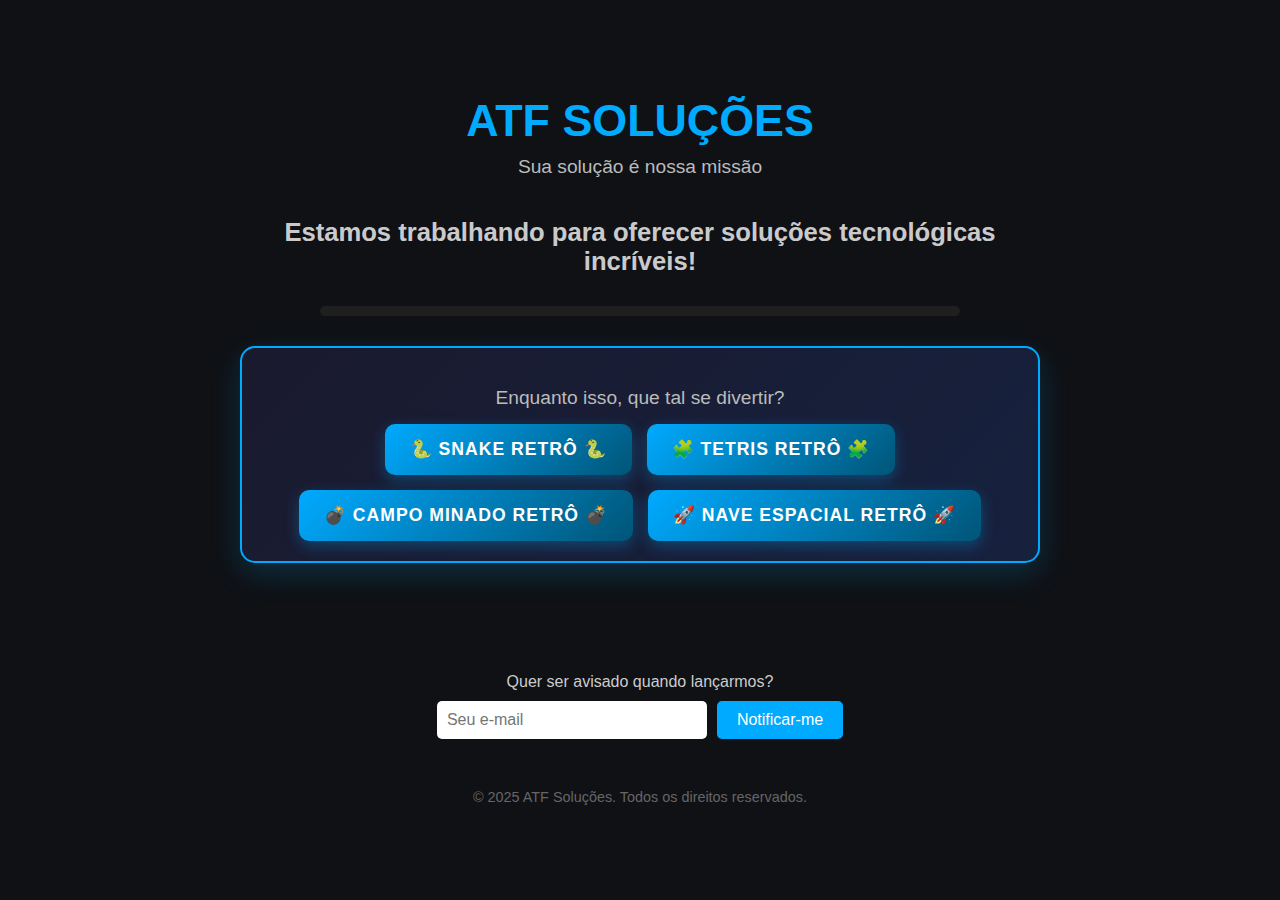
<file: index.html>
<!DOCTYPE html>
<html lang="pt-BR">
<head>
  <meta charset="UTF-8" />
  <meta name="viewport" content="width=device-width, initial-scale=1.0" />
  <title>ATF SOLUÇÕES - Em Construção</title>
  <link rel="stylesheet" href="css/style.css" />
  <link
    rel="stylesheet"
    href="https://cdnjs.cloudflare.com/ajax/libs/font-awesome/6.5.0/css/all.min.css"
  />
</head>
<body>
  <div class="container">
    <div class="logo">ATF SOLUÇÕES</div>
    <div class="slogan">Sua solução é nossa missão</div>

    <div class="construction">
      Estamos trabalhando para oferecer soluções tecnológicas incríveis!
    </div>

    <div class="progress-bar">
      <div class="progress"></div>
    </div>

    <!-- Botões para acessar os jogos -->
    <div class="game-access">
      <p class="game-text">Enquanto isso, que tal se divertir?</p>
      <div class="games-buttons">
        <button id="snakeBtn" class="game-access-btn">
          🐍 SNAKE RETRÔ 🐍
        </button>
        <button id="tetrisBtn" class="game-access-btn">
          🧩 TETRIS RETRÔ 🧩
        </button>
        <button id="minesweeperBtn" class="game-access-btn">
          💣 CAMPO MINADO RETRÔ 💣
        </button>
        <button id="spaceshipBtn" class="game-access-btn">
          🚀 NAVE ESPACIAL RETRÔ 🚀
        </button>
      </div>
    </div>

    <div class="icons">
      <i class="fas fa-code" title="Desenvolvimento Web"></i>
      <i class="fas fa-robot" title="Automação & Bots com IA"></i>
      <i class="fas fa-laptop-code" title="UI/UX & Design Responsivo"></i>
      <i class="fas fa-network-wired" title="Infraestrutura & Integrações"></i>
      <i class="fas fa-cart-plus" title="Lojas Virtuais e E-commerce"></i>
    </div>

    <div class="newsletter">
      <p>Quer ser avisado quando lançarmos?</p>
      <form action="/php/form-handler.php" method="POST">
        <input type="email" name="email" placeholder="Seu e-mail" required />
        
        <!-- Honeypot: Campo oculto -->
        <input type="text" name="honeypot" style="display:none;">

        <button type="submit">Notificar-me</button>
      </form>
    </div>

    <div class="footer">
      © 2025 ATF Soluções. Todos os direitos reservados.
    </div>
  </div>

  <script>
    document.getElementById('snakeBtn').addEventListener('click', function() {
      window.open('page/snake-game.html', '_blank');
    });
    
    document.getElementById('tetrisBtn').addEventListener('click', function() {
      window.open('page/tetris-game.html', '_blank');
    });
    
    document.getElementById('minesweeperBtn').addEventListener('click', function() {
      window.open('page/minesweeper-game.html', '_blank');
    });
    
    document.getElementById('spaceshipBtn').addEventListener('click', function() {
      window.open('page/spaceship-game.html', '_blank');
    });
  </script>
</body>
</html>
</file>
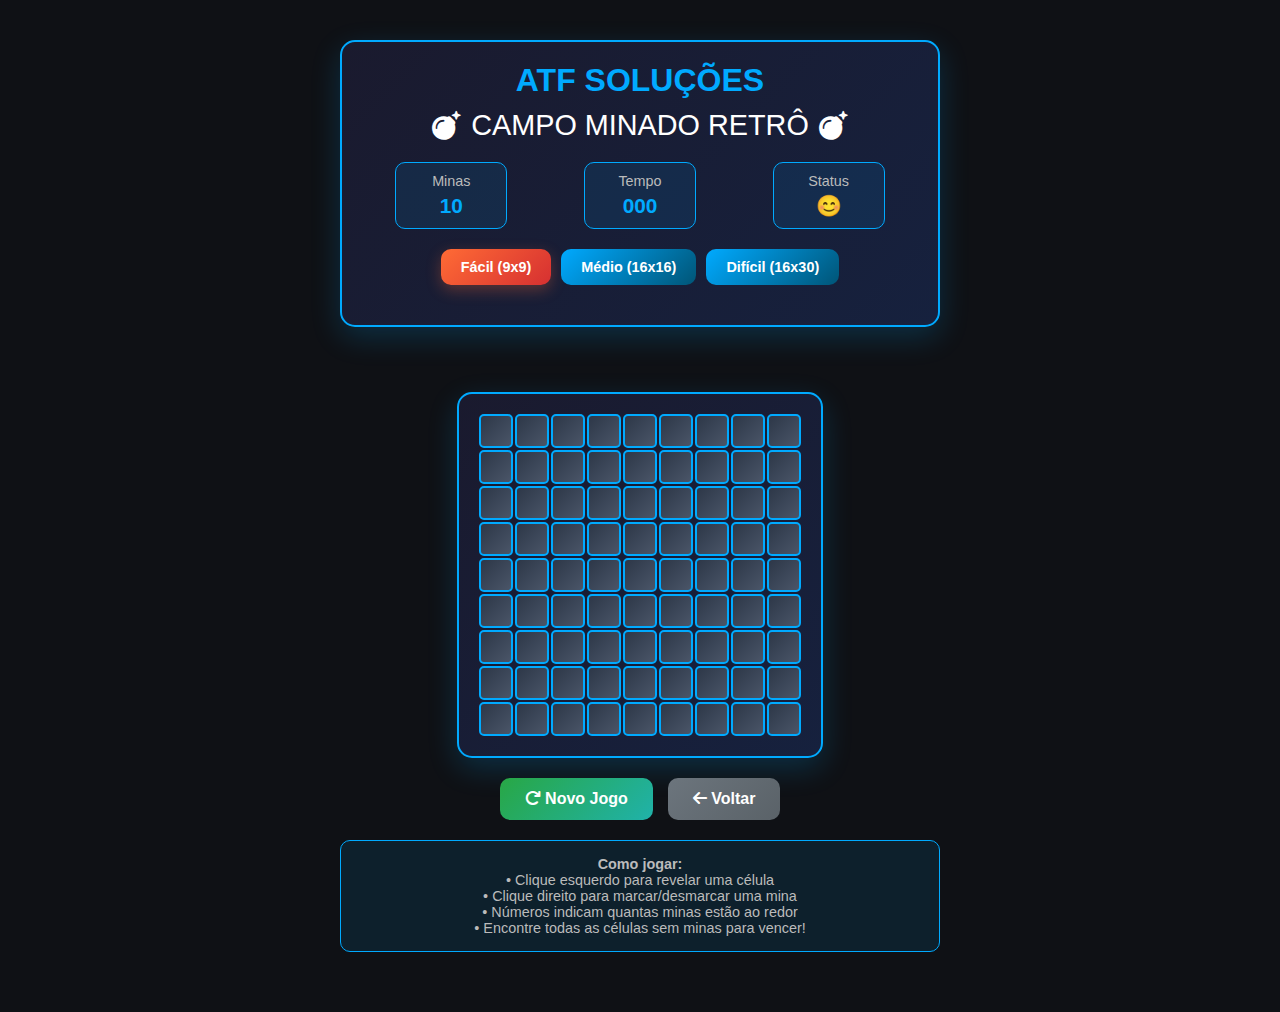
<file: page/minesweeper-game.html>
<!DOCTYPE html>
<html lang="pt-BR">
<head>
  <meta charset="UTF-8" />
  <meta name="viewport" content="width=device-width, initial-scale=1.0" />
  <title>Campo Minado - ATF SOLUÇÕES</title>
  <link
    rel="stylesheet"
    href="https://cdnjs.cloudflare.com/ajax/libs/font-awesome/6.5.0/css/all.min.css"
  />
  <link rel="stylesheet" href="../css/minesweeper.css" />
</head>
<body>
  <div class="container">
    <div class="game-header">
      <div class="logo">ATF SOLUÇÕES</div>
      <div class="game-title">
        <i class="fas fa-bomb"></i>
        CAMPO MINADO RETRÔ
        <i class="fas fa-bomb"></i>
      </div>
      
      <div class="game-info">
        <div class="info-item">
          <div class="info-label">Minas</div>
          <div class="info-value" id="mineCount">10</div>
        </div>
        <div class="info-item">
          <div class="info-label">Tempo</div>
          <div class="info-value" id="timer">000</div>
        </div>
        <div class="info-item">
          <div class="info-label">Status</div>
          <div class="info-value" id="gameStatus">😊</div>
        </div>
      </div>

      <div class="difficulty-buttons">
        <button class="difficulty-btn active" data-level="easy">Fácil (9x9)</button>
        <button class="difficulty-btn" data-level="medium">Médio (16x16)</button>
        <button class="difficulty-btn" data-level="hard">Difícil (16x30)</button>
      </div>
    </div>

    <div class="game-message" id="gameMessage"></div>

    <div class="game-board">
      <div class="board" id="gameBoard"></div>
    </div>

    <div class="controls">
      <button class="control-btn" onclick="newGame()">
        <i class="fas fa-redo"></i> Novo Jogo
      </button>
      <button class="control-btn back-btn" onclick="window.close()">
        <i class="fas fa-arrow-left"></i> Voltar
      </button>
    </div>

    <div class="instructions">
      <strong>Como jogar:</strong><br>
      • Clique esquerdo para revelar uma célula<br>
      • Clique direito para marcar/desmarcar uma mina<br>
      • Números indicam quantas minas estão ao redor<br>
      • Encontre todas as células sem minas para vencer!
    </div>
  </div>

  <script src="../js/minesweeper.js"></script>
</body>
</html>
</file>
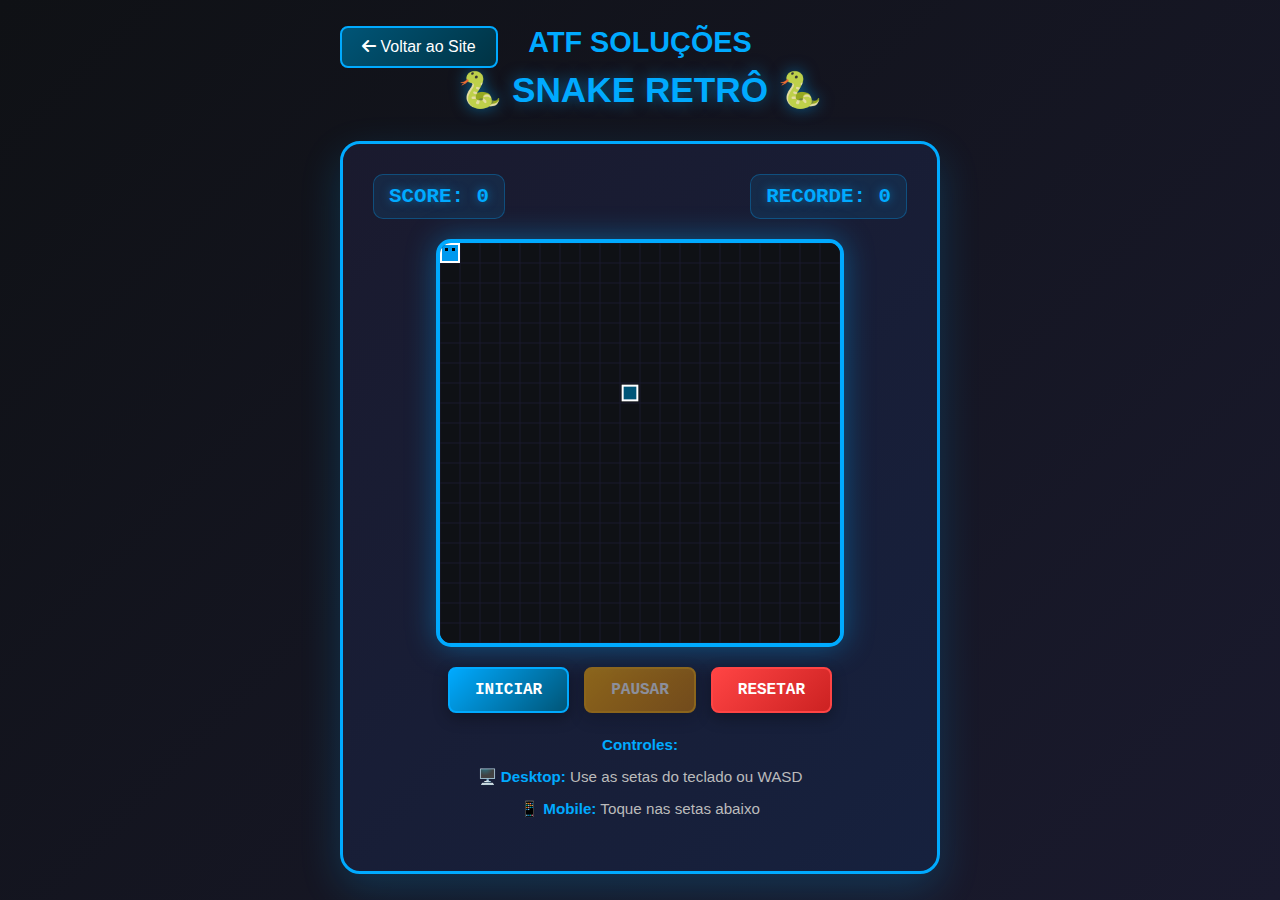
<file: page/snake-game.html>
<!DOCTYPE html>
<html lang="pt-BR">
<head>
  <meta charset="UTF-8" />
  <meta name="viewport" content="width=device-width, initial-scale=1.0" />
  <title>Snake Retrô - ATF Soluções</title>
  <link rel="stylesheet" href="/css/snake-style.css" />
  <link
    rel="stylesheet"
    href="https://cdnjs.cloudflare.com/ajax/libs/font-awesome/6.5.0/css/all.min.css"
  />
</head>
<body>
  <div class="container">
    <!-- Header -->
    <div class="header">
      <div class="logo">ATF SOLUÇÕES</div>
      <div class="game-title">🐍 SNAKE RETRÔ 🐍</div>
      <button id="backBtn" class="back-btn">
        <i class="fas fa-arrow-left"></i> Voltar ao Site
      </button>
    </div>

    <!-- Game Section -->
    <div class="game-section">
      <div class="game-info">
        <div class="score">SCORE: <span id="currentScore">0</span></div>
        <div class="high-score">RECORDE: <span id="highScore">0</span></div>
      </div>
      
      <canvas id="gameCanvas" width="400" height="400"></canvas>
      
      <div class="game-controls">
        <button id="startBtn" class="game-btn btn-start">INICIAR</button>
        <button id="pauseBtn" class="game-btn btn-pause" disabled>PAUSAR</button>
        <button id="resetBtn" class="game-btn btn-reset">RESETAR</button>
      </div>
      
      <div class="game-instructions">
        <p><strong>Controles:</strong></p>
        <p>🖥️ <strong>Desktop:</strong> Use as setas do teclado ou WASD</p>
        <p>📱 <strong>Mobile:</strong> Toque nas setas abaixo</p>
      </div>

      <!-- Mobile Controls -->
      <div class="mobile-controls">
        <div class="mobile-row">
          <button class="mobile-btn" data-direction="up">
            <i class="fas fa-chevron-up"></i>
          </button>
        </div>
        <div class="mobile-row">
          <button class="mobile-btn" data-direction="left">
            <i class="fas fa-chevron-left"></i>
          </button>
          <button class="mobile-btn" data-direction="down">
            <i class="fas fa-chevron-down"></i>
          </button>
          <button class="mobile-btn" data-direction="right">
            <i class="fas fa-chevron-right"></i>
          </button>
        </div>
      </div>
    </div>
  </div>

  <script src="/js/snake-game.js"></script>
  <script>
    document.getElementById('backBtn').addEventListener('click', function() {
      window.close();
      // Caso window.close() não funcione (alguns navegadores bloqueiam)
      setTimeout(() => {
        window.location.href = 'index.html';
      }, 100);
    });
  </script>
</body>
</html>
</file>
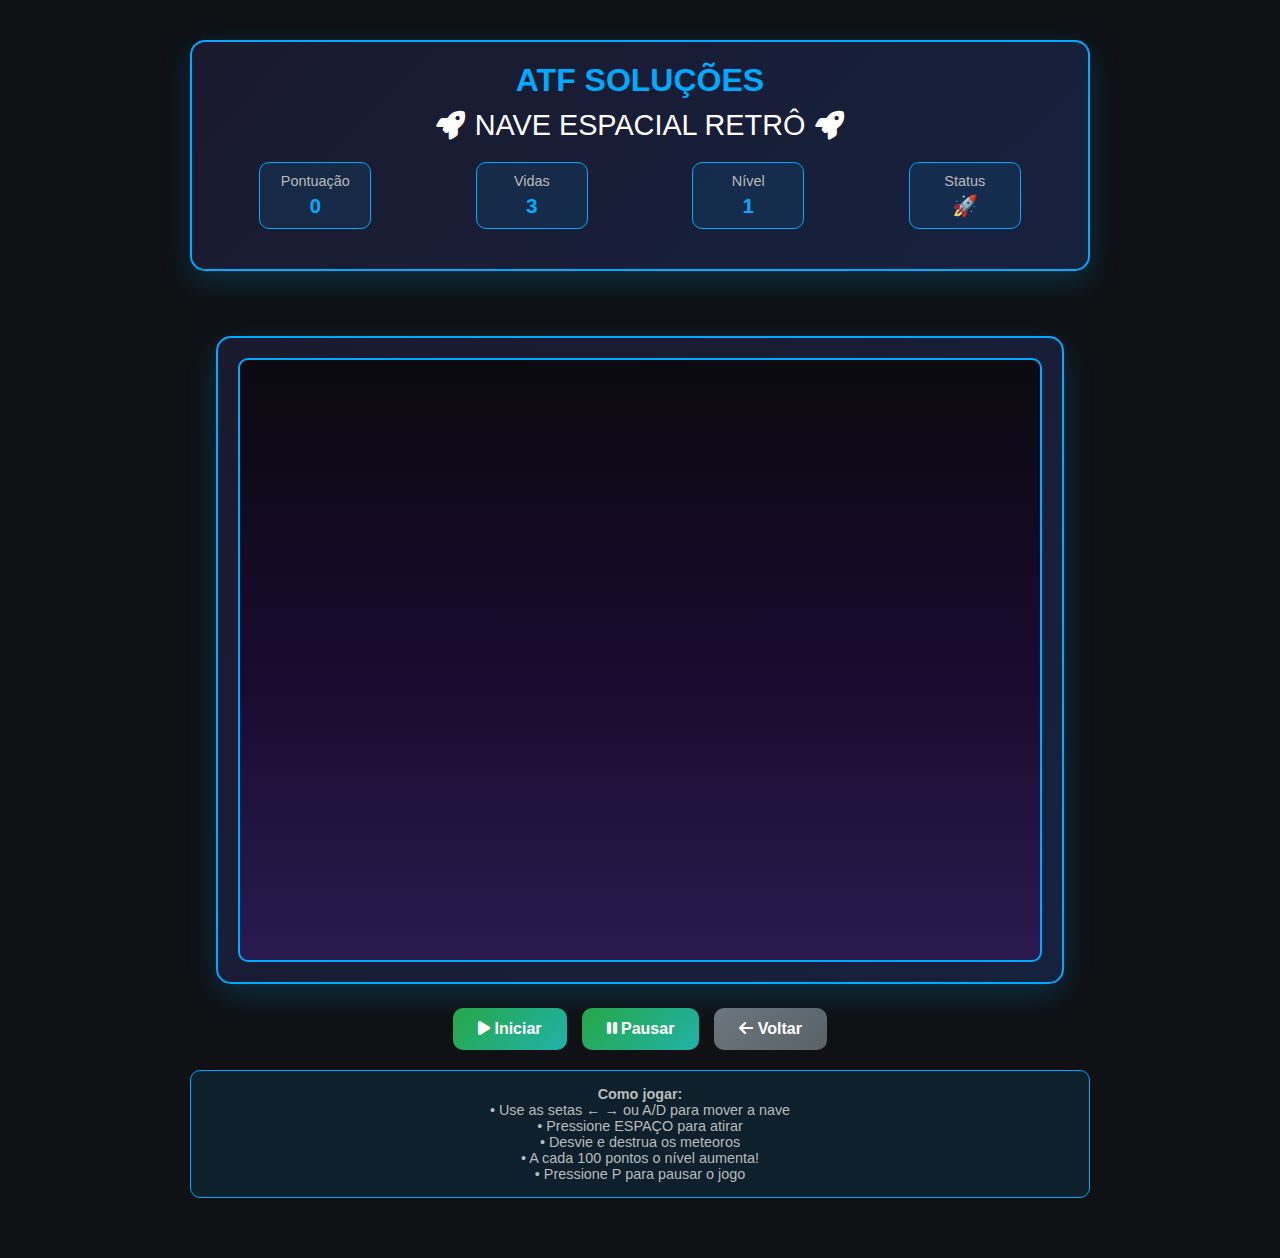
<file: page/spaceship-game.html>
<!DOCTYPE html>
<html lang="pt-BR">
<head>
  <meta charset="UTF-8" />
  <meta name="viewport" content="width=device-width, initial-scale=1.0" />
  <title>Nave Espacial - ATF SOLUÇÕES</title>
  <link
    rel="stylesheet"
    href="https://cdnjs.cloudflare.com/ajax/libs/font-awesome/6.5.0/css/all.min.css"
  />
  <link rel="stylesheet" href="../css/spaceship.css" />
</head>
<body>
  <div class="container">
    <div class="game-header">
      <div class="logo">ATF SOLUÇÕES</div>
      <div class="game-title">
        <i class="fas fa-rocket"></i>
        NAVE ESPACIAL RETRÔ
        <i class="fas fa-rocket"></i>
      </div>
      
      <div class="game-info">
        <div class="info-item">
          <div class="info-label">Pontuação</div>
          <div class="info-value" id="score">0</div>
        </div>
        <div class="info-item">
          <div class="info-label">Vidas</div>
          <div class="info-value" id="lives">3</div>
        </div>
        <div class="info-item">
          <div class="info-label">Nível</div>
          <div class="info-value" id="level">1</div>
        </div>
        <div class="info-item">
          <div class="info-label">Status</div>
          <div class="info-value" id="gameStatus">🚀</div>
        </div>
      </div>
    </div>

    <div class="game-message" id="gameMessage"></div>

    <div class="game-board">
      <canvas id="gameCanvas" width="800" height="600"></canvas>
      <div class="game-paused" id="pauseScreen">
        <div class="pause-content">
          <h2>JOGO PAUSADO</h2>
          <p>Pressione ESPAÇO para continuar</p>
        </div>
      </div>
    </div>

    <div class="controls">
      <button class="control-btn" onclick="startGame()">
        <i class="fas fa-play"></i> <span id="playBtnText">Iniciar</span>
      </button>
      <button class="control-btn" onclick="pauseGame()">
        <i class="fas fa-pause"></i> Pausar
      </button>
      <button class="control-btn back-btn" onclick="window.close()">
        <i class="fas fa-arrow-left"></i> Voltar
      </button>
    </div>

    <div class="instructions">
      <strong>Como jogar:</strong><br>
      • Use as setas ← → ou A/D para mover a nave<br>
      • Pressione ESPAÇO para atirar<br>
      • Desvie e destrua os meteoros<br>
      • A cada 100 pontos o nível aumenta!<br>
      • Pressione P para pausar o jogo
    </div>
  </div>

  <script src="../js/spaceship.js"></script>
</body>
</html>
</file>
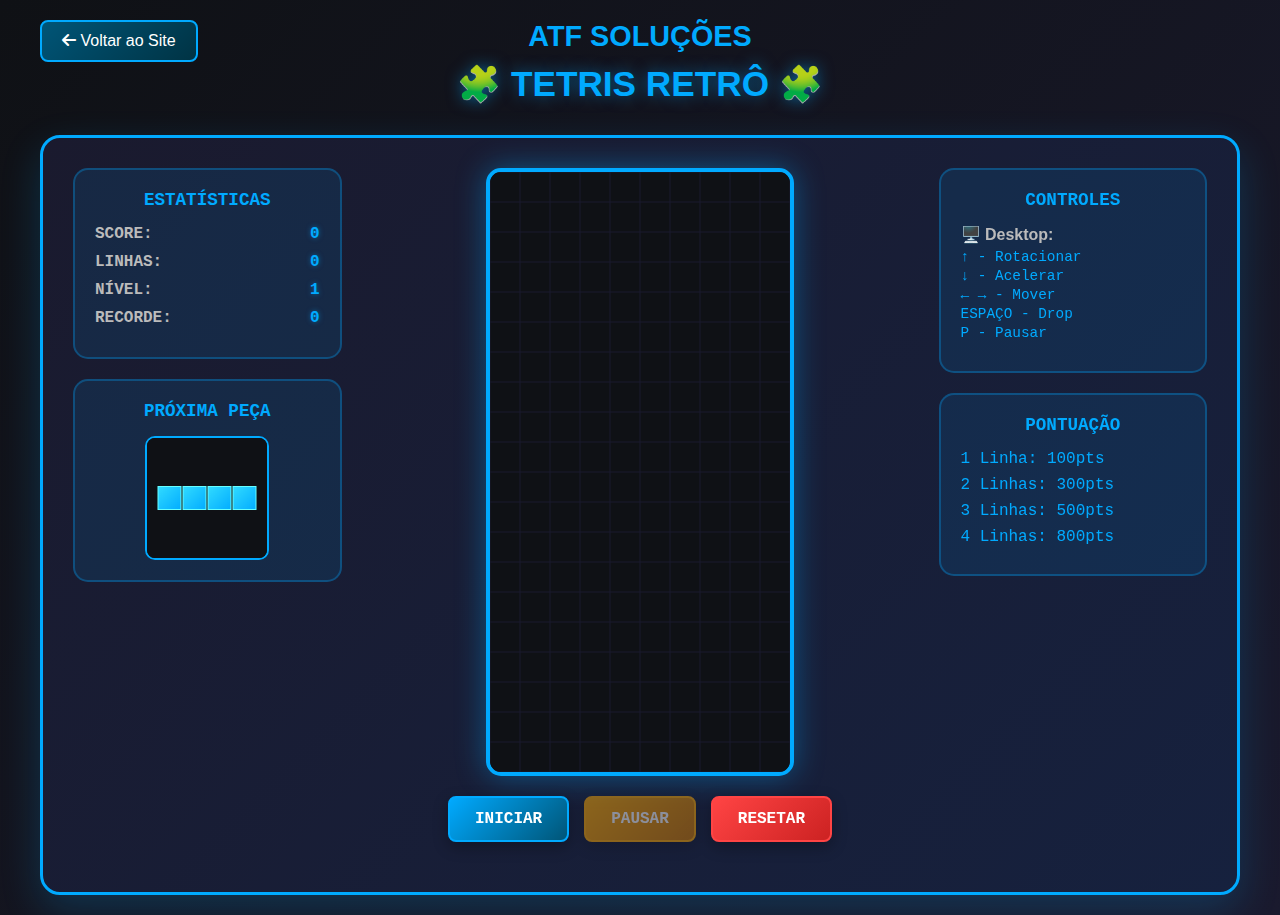
<file: page/tetris-game.html>
<!DOCTYPE html>
<html lang="pt-BR">
<head>
  <meta charset="UTF-8" />
  <meta name="viewport" content="width=device-width, initial-scale=1.0" />
  <title>Tetris Retrô - ATF Soluções</title>
  <link rel="stylesheet" href="/css/tetris-style.css" />
  <link
    rel="stylesheet"
    href="https://cdnjs.cloudflare.com/ajax/libs/font-awesome/6.5.0/css/all.min.css"
  />
</head>
<body>
  <div class="container">
    <!-- Header -->
    <div class="header">
      <div class="logo">ATF SOLUÇÕES</div>
      <div class="game-title">🧩 TETRIS RETRÔ 🧩</div>
      <button id="backBtn" class="back-btn">
        <i class="fas fa-arrow-left"></i> Voltar ao Site
      </button>
    </div>

    <!-- Game Section -->
    <div class="game-section">
      <div class="game-container">
        <!-- Left Panel - Stats -->
        <div class="left-panel">
          <div class="stats-panel">
            <h3>ESTATÍSTICAS</h3>
            <div class="stat-item">
              <span>SCORE:</span>
              <span id="score">0</span>
            </div>
            <div class="stat-item">
              <span>LINHAS:</span>
              <span id="lines">0</span>
            </div>
            <div class="stat-item">
              <span>NÍVEL:</span>
              <span id="level">1</span>
            </div>
            <div class="stat-item">
              <span>RECORDE:</span>
              <span id="highScore">0</span>
            </div>
          </div>

          <div class="next-panel">
            <h3>PRÓXIMA PEÇA</h3>
            <canvas id="nextCanvas" width="120" height="120"></canvas>
          </div>
        </div>

        <!-- Center - Game Board -->
        <div class="center-panel">
          <canvas id="gameCanvas" width="300" height="600"></canvas>
          
          <div class="game-controls">
            <button id="startBtn" class="game-btn btn-start">INICIAR</button>
            <button id="pauseBtn" class="game-btn btn-pause" disabled>PAUSAR</button>
            <button id="resetBtn" class="game-btn btn-reset">RESETAR</button>
          </div>
        </div>

        <!-- Right Panel - Instructions -->
        <div class="right-panel">
          <div class="instructions-panel">
            <h3>CONTROLES</h3>
            <div class="control-item">
              <span>🖥️ <strong>Desktop:</strong></span>
              <div class="key-binds">
                <span>↑ - Rotacionar</span>
                <span>↓ - Acelerar</span>
                <span>← → - Mover</span>
                <span>ESPAÇO - Drop</span>
                <span>P - Pausar</span>
              </div>
            </div>
            
            <div class="control-item mobile-only">
              <span>📱 <strong>Mobile:</strong></span>
              <span>Use os botões abaixo</span>
            </div>
          </div>

          <div class="scoring-panel">
            <h3>PONTUAÇÃO</h3>
            <div class="score-item">1 Linha: 100pts</div>
            <div class="score-item">2 Linhas: 300pts</div>
            <div class="score-item">3 Linhas: 500pts</div>
            <div class="score-item">4 Linhas: 800pts</div>
          </div>
        </div>
      </div>

      <!-- Mobile Controls -->
      <div class="mobile-controls">
        <div class="mobile-row">
          <button class="mobile-btn" id="rotateBtn">
            <i class="fas fa-redo"></i>
          </button>
          <button class="mobile-btn" id="dropBtn">
            <i class="fas fa-arrow-down"></i>
          </button>
        </div>
        <div class="mobile-row">
          <button class="mobile-btn" id="leftBtn">
            <i class="fas fa-chevron-left"></i>
          </button>
          <button class="mobile-btn" id="downBtn">
            <i class="fas fa-chevron-down"></i>
          </button>
          <button class="mobile-btn" id="rightBtn">
            <i class="fas fa-chevron-right"></i>
          </button>
        </div>
      </div>
    </div>
  </div>

  <script src="/js/tetris-game.js"></script>
  <script>
    document.getElementById('backBtn').addEventListener('click', function() {
      window.close();
      // Caso window.close() não funcione (alguns navegadores bloqueiam)
      setTimeout(() => {
        window.location.href = 'index.html';
      }, 100);
    });
  </script>
</body>
</html>
</file>
<file: css/style.css>
body {
  margin: 0;
  padding: 0;
  font-family: 'Segoe UI', Tahoma, Geneva, Verdana, sans-serif;
  background-color: #0f1115;
  color: #ffffff;
  display: flex;
  justify-content: center;
  align-items: center;
  height: 100vh;
  text-align: center;
}

.container {
  padding: 20px;
  max-width: 800px;
}

.logo {
  font-size: 2.8rem;
  font-weight: bold;
  color: #00aaff;
}

.slogan {
  font-size: 1.2rem;
  margin-top: 10px;
  color: #bbbbbb;
}

.construction {
  margin-top: 40px;
  font-size: 1.6rem;
  font-weight: 600;
  color: #ffffffcc;
}

/* Barra de progresso */
.progress-bar {
  margin: 30px auto;
  width: 80%;
  height: 10px;
  background-color: #1f1f1f;
  border-radius: 10px;
  overflow: hidden;
}

.progress {
  width: 0%;
  height: 100%;
  background: linear-gradient(90deg, #00aaff, #005577);
  animation: loadProgress 4s infinite alternate;
  border-radius: 10px;
}

@keyframes loadProgress {
  0% { width: 10%; }
  100% { width: 90%; }
}

/* Seção do botão do jogo */
.game-access {
  margin: 30px 0;
  padding: 20px;
  background: linear-gradient(135deg, #1a1a2e, #16213e);
  border-radius: 15px;
  box-shadow: 0 10px 30px rgba(0, 170, 255, 0.2);
  border: 2px solid #00aaff;
}

.game-text {
  font-size: 1.2rem;
  color: #bbbbbb;
  margin-bottom: 15px;
}

.games-buttons {
  display: flex;
  gap: 15px;
  justify-content: center;
  flex-wrap: wrap;
}

.game-access-btn {
  padding: 15px 25px;
  font-size: 1.1rem;
  font-weight: bold;
  background: linear-gradient(135deg, #00aaff, #005577);
  color: #ffffff;
  border: none;
  border-radius: 10px;
  cursor: pointer;
  transition: all 0.3s ease;
  box-shadow: 0 5px 15px rgba(0, 170, 255, 0.3);
  text-transform: uppercase;
  letter-spacing: 1px;
  min-width: 200px;
}

.game-access-btn:hover {
  background: linear-gradient(135deg, #0099ee, #004466);
  transform: translateY(-2px);
  box-shadow: 0 8px 20px rgba(0, 170, 255, 0.4);
}

.game-access-btn:active {
  transform: translateY(0);
  box-shadow: 0 3px 10px rgba(0, 170, 255, 0.3);
}

/* Ícones com animação */
.icons {
  margin-top: 30px;
  font-size: 2.5rem;
  display: flex;
  gap: 30px;
  justify-content: center;
  flex-wrap: wrap;
  color: #00aaff;
  animation: fadeIn 1.5s ease-in-out forwards;
  opacity: 0;
}

@keyframes fadeIn {
  from { opacity: 0; transform: translateY(20px); }
  to { opacity: 1; transform: translateY(0); }
}

/* Newsletter */
.newsletter {
  margin-top: 40px;
}

.newsletter p {
  font-size: 1rem;
  color: #cccccc;
  margin-bottom: 10px;
}

.newsletter form {
  display: flex;
  justify-content: center;
  flex-wrap: wrap;
  gap: 10px;
}

.newsletter input[type="email"] {
  padding: 10px;
  border: none;
  border-radius: 5px;
  width: 250px;
  font-size: 1rem;
}

.newsletter button {
  padding: 10px 20px;
  background-color: #00aaff;
  border: none;
  border-radius: 5px;
  color: white;
  font-size: 1rem;
  cursor: pointer;
  transition: background 0.3s;
}

.newsletter button:hover {
  background-color: #008fcc;
}

/* Rodapé */
.footer {
  margin-top: 50px;
  font-size: 0.9rem;
  color: #666;
}

/* Responsivo */
@media (max-width: 600px) {
  .logo {
    font-size: 2rem;
  }
  
  .construction {
    font-size: 1.3rem;
  }
  
  .games-buttons {
    flex-direction: column;
    align-items: center;
  }
  
  .game-access-btn {
    font-size: 1rem;
    padding: 12px 20px;
    min-width: 180px;
  }
  
  .icons {
    font-size: 2rem;
    gap: 20px;
  }

  .newsletter form {
    flex-direction: column;
  }

  .newsletter input[type="email"] {
    width: 100%;
  }
}
</file>
<file: css/minesweeper.css>
body {
  margin: 0;
  padding: 0;
  font-family: 'Segoe UI', Tahoma, Geneva, Verdana, sans-serif;
  background-color: #0f1115;
  color: #ffffff;
  display: flex;
  justify-content: center;
  align-items: center;
  min-height: 100vh;
  text-align: center;
  padding: 20px;
  box-sizing: border-box;
}

.container {
  padding: 20px;
  max-width: 600px;
  width: 100%;
}

.game-header {
  background: linear-gradient(135deg, #1a1a2e, #16213e);
  border-radius: 15px;
  box-shadow: 0 10px 30px rgba(0, 170, 255, 0.2);
  border: 2px solid #00aaff;
  padding: 20px;
  margin-bottom: 20px;
}

.logo {
  font-size: 2rem;
  font-weight: bold;
  color: #00aaff;
  margin-bottom: 10px;
}

.game-title {
  font-size: 1.8rem;
  color: #ffffff;
  margin-bottom: 15px;
  display: flex;
  align-items: center;
  justify-content: center;
  gap: 10px;
}

.game-info {
  display: flex;
  justify-content: space-around;
  margin: 20px 0;
  flex-wrap: wrap;
  gap: 10px;
}

.info-item {
  background: rgba(0, 170, 255, 0.1);
  padding: 10px 15px;
  border-radius: 10px;
  border: 1px solid #00aaff;
  min-width: 80px;
}

.info-label {
  font-size: 0.9rem;
  color: #bbbbbb;
  margin-bottom: 5px;
}

.info-value {
  font-size: 1.3rem;
  font-weight: bold;
  color: #00aaff;
}

.difficulty-buttons {
  display: flex;
  gap: 10px;
  justify-content: center;
  margin-bottom: 20px;
  flex-wrap: wrap;
}

.difficulty-btn {
  padding: 10px 20px;
  background: linear-gradient(135deg, #00aaff, #005577);
  color: #ffffff;
  border: none;
  border-radius: 10px;
  cursor: pointer;
  font-weight: bold;
  transition: all 0.3s ease;
  font-size: 0.9rem;
}

.difficulty-btn:hover {
  background: linear-gradient(135deg, #0099ee, #004466);
  transform: translateY(-2px);
}

.difficulty-btn.active {
  background: linear-gradient(135deg, #ff6b35, #d63031);
  box-shadow: 0 5px 15px rgba(255, 107, 53, 0.3);
}

.game-board {
  background: linear-gradient(135deg, #1a1a2e, #16213e);
  border-radius: 15px;
  padding: 20px;
  box-shadow: 0 10px 30px rgba(0, 170, 255, 0.2);
  border: 2px solid #00aaff;
  display: inline-block;
  margin: 0 -239px;
}

.board {
  display: grid;
  gap: 2px;
  margin: 0 auto;
}

.cell {
  width: 30px;
  height: 30px;
  background: linear-gradient(135deg, #2d3748, #4a5568);
  border: 2px solid #00aaff;
  border-radius: 5px;
  cursor: pointer;
  display: flex;
  align-items: center;
  justify-content: center;
  font-weight: bold;
  font-size: 14px;
  transition: all 0.2s ease;
  user-select: none;
}

.cell:hover {
  background: linear-gradient(135deg, #3d4a5e, #5a6578);
  transform: scale(1.05);
}

.cell.revealed {
  background: linear-gradient(135deg, #e2e8f0, #cbd5e0);
  color: #2d3748;
  cursor: default;
  border-color: #a0aec0;
}

.cell.revealed:hover {
  transform: none;
}

.cell.mine {
  background: linear-gradient(135deg, #dc3545, #c82333);
  color: #ffffff;
}

.cell.flagged {
  background: linear-gradient(135deg, #ffc107, #e0a800);
  color: #212529;
}

.cell.number-1 { color: #0066cc; }
.cell.number-2 { color: #228b22; }
.cell.number-3 { color: #dc143c; }
.cell.number-4 { color: #800080; }
.cell.number-5 { color: #8b4513; }
.cell.number-6 { color: #20b2aa; }
.cell.number-7 { color: #000000; }
.cell.number-8 { color: #808080; }

.controls {
  margin: 20px 0;
  display: flex;
  gap: 15px;
  justify-content: center;
  flex-wrap: wrap;
}

.control-btn {
  padding: 12px 25px;
  background: linear-gradient(135deg, #28a745, #20b2aa);
  color: #ffffff;
  border: none;
  border-radius: 10px;
  cursor: pointer;
  font-weight: bold;
  transition: all 0.3s ease;
  font-size: 1rem;
}

.control-btn:hover {
  background: linear-gradient(135deg, #218838, #17a2b8);
  transform: translateY(-2px);
}

.back-btn {
  background: linear-gradient(135deg, #6c757d, #5a6268);
}

.back-btn:hover {
  background: linear-gradient(135deg, #5a6268, #495057);
}

.game-message {
  margin: 15px 0;
  padding: 15px;
  border-radius: 10px;
  font-weight: bold;
  font-size: 1.1rem;
  opacity: 0;
  transform: translateY(-10px);
  transition: all 0.3s ease;
}

.game-message.show {
  opacity: 1;
  transform: translateY(0);
}

.game-message.win {
  background: linear-gradient(135deg, #28a745, #20b2aa);
  color: #ffffff;
}

.game-message.lose {
  background: linear-gradient(135deg, #dc3545, #c82333);
  color: #ffffff;
}

.instructions {
  background: rgba(0, 170, 255, 0.1);
  border: 1px solid #00aaff;
  border-radius: 10px;
  padding: 15px;
  margin: 20px 0;
  font-size: 0.9rem;
  color: #bbbbbb;
}

@media (max-width: 600px) {
  .cell {
    width: 25px;
    height: 25px;
    font-size: 12px;
  }
  
  .game-info {
    flex-direction: column;
    align-items: center;
  }
  
  .difficulty-buttons {
    flex-direction: column;
    align-items: center;
  }
  
  .difficulty-btn {
    width: 200px;
  }
  
  .controls {
    flex-direction: column;
    align-items: center;
  }
  
  .control-btn {
    width: 200px;
  }
  
  .logo {
    font-size: 1.5rem;
  }
  
  .game-title {
    font-size: 1.4rem;
  }
}
</file>
<file: css/snake-style.css>
body {
  margin: 0;
  padding: 0;
  font-family: 'Segoe UI', Tahoma, Geneva, Verdana, sans-serif;
  background: linear-gradient(135deg, #0f1115, #1a1a2e);
  color: #ffffff;
  min-height: 100vh;
  display: flex;
  justify-content: center;
  align-items: center;
}

.container {
  padding: 20px;
  max-width: 600px;
  width: 100%;
}

/* Header */
.header {
  text-align: center;
  margin-bottom: 30px;
  position: relative;
}

.logo {
  font-size: 1.8rem;
  font-weight: bold;
  color: #00aaff;
  margin-bottom: 10px;
}

.game-title {
  font-size: 2.2rem;
  color: #00aaff;
  margin-bottom: 20px;
  text-shadow: 0 0 15px rgba(0, 170, 255, 0.5);
  font-weight: bold;
}

.back-btn {
  padding: 10px 20px;
  background: linear-gradient(135deg, #005577, #003344);
  color: #ffffff;
  border: 2px solid #00aaff;
  border-radius: 8px;
  cursor: pointer;
  font-size: 1rem;
  transition: all 0.3s ease;
  position: absolute;
  top: 0;
  left: 0;
}

.back-btn:hover {
  background: linear-gradient(135deg, #00aaff, #005577);
  box-shadow: 0 5px 15px rgba(0, 170, 255, 0.3);
  transform: translateY(-2px);
}

/* Game Section */
.game-section {
  background: linear-gradient(135deg, #1a1a2e, #16213e);
  border-radius: 20px;
  padding: 30px;
  box-shadow: 0 15px 40px rgba(0, 170, 255, 0.2);
  border: 3px solid #00aaff;
  text-align: center;
}

.game-info {
  display: flex;
  justify-content: space-between;
  align-items: center;
  margin-bottom: 20px;
  font-family: 'Courier New', monospace;
  font-weight: bold;
  flex-wrap: wrap;
  gap: 15px;
}

.score, .high-score {
  font-size: 1.3rem;
  color: #00aaff;
  text-shadow: 0 0 10px rgba(0, 170, 255, 0.5);
  padding: 10px 15px;
  background: rgba(0, 170, 255, 0.1);
  border-radius: 10px;
  border: 1px solid rgba(0, 170, 255, 0.3);
}

/* Canvas */
#gameCanvas {
  border: 4px solid #00aaff;
  border-radius: 15px;
  background-color: #0f1115;
  box-shadow: 
    0 0 30px rgba(0, 170, 255, 0.4),
    inset 0 0 20px rgba(0, 170, 255, 0.1);
  margin-bottom: 20px;
  display: block;
  margin-left: auto;
  margin-right: auto;
}

/* Game Controls */
.game-controls {
  display: flex;
  justify-content: center;
  gap: 15px;
  margin-bottom: 20px;
  flex-wrap: wrap;
}

.game-btn {
  padding: 12px 25px;
  border: none;
  border-radius: 8px;
  font-weight: bold;
  cursor: pointer;
  transition: all 0.3s ease;
  font-family: 'Courier New', monospace;
  font-size: 1rem;
  text-transform: uppercase;
  box-shadow: 0 5px 15px rgba(0, 0, 0, 0.3);
}

.btn-start {
  background: linear-gradient(135deg, #00aaff, #005577);
  color: #ffffff;
  border: 2px solid #00aaff;
}

.btn-start:hover:not(:disabled) {
  background: linear-gradient(135deg, #0099ee, #004466);
  transform: translateY(-2px);
  box-shadow: 0 8px 20px rgba(0, 170, 255, 0.4);
}

.btn-pause {
  background: linear-gradient(135deg, #ffaa00, #cc7700);
  color: #ffffff;
  border: 2px solid #ffaa00;
}

.btn-pause:hover:not(:disabled) {
  background: linear-gradient(135deg, #ff9900, #bb6600);
  transform: translateY(-2px);
  box-shadow: 0 8px 20px rgba(255, 170, 0, 0.4);
}

.btn-reset {
  background: linear-gradient(135deg, #ff4444, #cc2222);
  color: #ffffff;
  border: 2px solid #ff4444;
}

.btn-reset:hover {
  background: linear-gradient(135deg, #ff3333, #bb1111);
  transform: translateY(-2px);
  box-shadow: 0 8px 20px rgba(255, 68, 68, 0.4);
}

.game-btn:disabled {
  opacity: 0.5;
  cursor: not-allowed;
  transform: none !important;
}

/* Instructions */
.game-instructions {
  font-size: 0.95rem;
  color: #bbbbbb;
  margin-bottom: 20px;
  line-height: 1.6;
}

.game-instructions p {
  margin: 8px 0;
}

.game-instructions strong {
  color: #00aaff;
}

/* Mobile Controls */
.mobile-controls {
  display: none;
  flex-direction: column;
  align-items: center;
  gap: 10px;
  margin-top: 20px;
}

.mobile-row {
  display: flex;
  gap: 10px;
  align-items: center;
}

.mobile-btn {
  width: 60px;
  height: 60px;
  background: linear-gradient(135deg, #00aaff, #005577);
  border: 2px solid #00aaff;
  border-radius: 50%;
  color: #ffffff;
  font-size: 1.5rem;
  cursor: pointer;
  transition: all 0.3s ease;
  display: flex;
  align-items: center;
  justify-content: center;
  box-shadow: 0 5px 15px rgba(0, 170, 255, 0.3);
}

.mobile-btn:hover {
  background: linear-gradient(135deg, #0099ee, #004466);
  transform: translateY(-2px);
  box-shadow: 0 8px 20px rgba(0, 170, 255, 0.4);
}

.mobile-btn:active {
  transform: translateY(0);
  box-shadow: 0 3px 10px rgba(0, 170, 255, 0.3);
}

/* Responsive Design */
@media (max-width: 768px) {
  .container {
    padding: 10px;
  }
  
  .back-btn {
    position: static;
    margin-bottom: 20px;
    font-size: 0.9rem;
    padding: 8px 16px;
  }
  
  .game-title {
    font-size: 1.8rem;
  }
  
  .game-section {
    padding: 20px;
  }
  
  #gameCanvas {
    width: 300px;
    height: 300px;
  }
  
  .game-info {
    justify-content: center;
    text-align: center;
  }
  
  .score, .high-score {
    font-size: 1.1rem;
  }
  
  .mobile-controls {
    display: flex;
  }
  
  .game-instructions {
    font-size: 0.9rem;
  }
}

@media (max-width: 480px) {
  .logo {
    font-size: 1.5rem;
  }
  
  .game-title {
    font-size: 1.5rem;
  }
  
  #gameCanvas {
    width: 260px;
    height: 260px;
  }
  
  .game-controls {
    gap: 10px;
  }
  
  .game-btn {
    padding: 10px 20px;
    font-size: 0.9rem;
  }
  
  .mobile-btn {
    width: 50px;
    height: 50px;
    font-size: 1.3rem;
  }
}
</file>
<file: css/spaceship.css>
body {
  margin: 0;
  padding: 0;
  font-family: 'Segoe UI', Tahoma, Geneva, Verdana, sans-serif;
  background-color: #0f1115;
  color: #ffffff;
  display: flex;
  justify-content: center;
  align-items: center;
  min-height: 100vh;
  text-align: center;
  padding: 20px;
  box-sizing: border-box;
}

.container {
  padding: 20px;
  max-width: 900px;
  width: 100%;
}

.game-header {
  background: linear-gradient(135deg, #1a1a2e, #16213e);
  border-radius: 15px;
  box-shadow: 0 10px 30px rgba(0, 170, 255, 0.2);
  border: 2px solid #00aaff;
  padding: 20px;
  margin-bottom: 20px;
}

.logo {
  font-size: 2rem;
  font-weight: bold;
  color: #00aaff;
  margin-bottom: 10px;
}

.game-title {
  font-size: 1.8rem;
  color: #ffffff;
  margin-bottom: 15px;
  display: flex;
  align-items: center;
  justify-content: center;
  gap: 10px;
}

.game-info {
  display: flex;
  justify-content: space-around;
  margin: 20px 0;
  flex-wrap: wrap;
  gap: 10px;
}

.info-item {
  background: rgba(0, 170, 255, 0.1);
  padding: 10px 15px;
  border-radius: 10px;
  border: 1px solid #00aaff;
  min-width: 80px;
}

.info-label {
  font-size: 0.9rem;
  color: #bbbbbb;
  margin-bottom: 5px;
}

.info-value {
  font-size: 1.3rem;
  font-weight: bold;
  color: #00aaff;
}

.game-board {
  background: linear-gradient(135deg, #1a1a2e, #16213e);
  border-radius: 15px;
  padding: 20px;
  box-shadow: 0 10px 30px rgba(0, 170, 255, 0.2);
  border: 2px solid #00aaff;
  display: inline-block;
  margin: 0 auto;
  position: relative;
}

#gameCanvas {
  background: linear-gradient(180deg, #0a0a0f 0%, #1a0a2e 50%, #2a1a4e 100%);
  border-radius: 10px;
  border: 2px solid #00aaff;
  display: block;
  max-width: 100%;
  height: auto;
}

.game-paused {
  position: absolute;
  top: 0;
  left: 0;
  right: 0;
  bottom: 0;
  background: rgba(0, 0, 0, 0.8);
  display: none;
  align-items: center;
  justify-content: center;
  border-radius: 15px;
}

.game-paused.show {
  display: flex;
}

.pause-content {
  text-align: center;
  color: #ffffff;
  background: linear-gradient(135deg, #1a1a2e, #16213e);
  padding: 30px;
  border-radius: 15px;
  border: 2px solid #00aaff;
  box-shadow: 0 10px 30px rgba(0, 170, 255, 0.3);
}

.pause-content h2 {
  color: #00aaff;
  margin: 0 0 20px 0;
  font-size: 2rem;
}

.pause-content p {
  color: #bbbbbb;
  margin: 0;
  font-size: 1.2rem;
}

.controls {
  margin: 20px 0;
  display: flex;
  gap: 15px;
  justify-content: center;
  flex-wrap: wrap;
}

.control-btn {
  padding: 12px 25px;
  background: linear-gradient(135deg, #28a745, #20b2aa);
  color: #ffffff;
  border: none;
  border-radius: 10px;
  cursor: pointer;
  font-weight: bold;
  transition: all 0.3s ease;
  font-size: 1rem;
}

.control-btn:hover {
  background: linear-gradient(135deg, #218838, #17a2b8);
  transform: translateY(-2px);
}

.back-btn {
  background: linear-gradient(135deg, #6c757d, #5a6268);
}

.back-btn:hover {
  background: linear-gradient(135deg, #5a6268, #495057);
}

.game-message {
  margin: 15px 0;
  padding: 15px;
  border-radius: 10px;
  font-weight: bold;
  font-size: 1.1rem;
  opacity: 0;
  transform: translateY(-10px);
  transition: all 0.3s ease;
}

.game-message.show {
  opacity: 1;
  transform: translateY(0);
}

.game-message.win {
  background: linear-gradient(135deg, #28a745, #20b2aa);
  color: #ffffff;
}

.game-message.lose {
  background: linear-gradient(135deg, #dc3545, #c82333);
  color: #ffffff;
}

.game-message.level-up {
  background: linear-gradient(135deg, #ffc107, #e0a800);
  color: #212529;
}

.instructions {
  background: rgba(0, 170, 255, 0.1);
  border: 1px solid #00aaff;
  border-radius: 10px;
  padding: 15px;
  margin: 20px 0;
  font-size: 0.9rem;
  color: #bbbbbb;
}

/* Responsive Design */
@media (max-width: 900px) {
  #gameCanvas {
    width: 100%;
    max-width: 600px;
  }
  
  .game-info {
    grid-template-columns: repeat(2, 1fr);
  }
}

@media (max-width: 600px) {
  .container {
    padding: 10px;
  }
  
  #gameCanvas {
    width: 100%;
    max-width: 400px;
    height: 300px;
  }
  
  .game-info {
    flex-direction: column;
    align-items: center;
  }
  
  .info-item {
    width: 100%;
    max-width: 200px;
  }
  
  .controls {
    flex-direction: column;
    align-items: center;
  }
  
  .control-btn {
    width: 200px;
  }
  
  .logo {
    font-size: 1.5rem;
  }
  
  .game-title {
    font-size: 1.4rem;
  }
  
  .pause-content h2 {
    font-size: 1.5rem;
  }
  
  .pause-content p {
    font-size: 1rem;
  }
}

@media (max-width: 400px) {
  #gameCanvas {
    width: 100%;
    max-width: 300px;
    height: 250px;
  }
}
</file>
<file: css/tetris-style.css>
body {
  margin: 0;
  padding: 0;
  font-family: 'Segoe UI', Tahoma, Geneva, Verdana, sans-serif;
  background: linear-gradient(135deg, #0f1115, #1a1a2e);
  color: #ffffff;
  min-height: 100vh;
  display: flex;
  justify-content: center;
  align-items: center;
}

.container {
  padding: 20px;
  max-width: 1200px;
  width: 100%;
}

/* Header */
.header {
  text-align: center;
  margin-bottom: 30px;
  position: relative;
}

.logo {
  font-size: 1.8rem;
  font-weight: bold;
  color: #00aaff;
  margin-bottom: 10px;
}

.game-title {
  font-size: 2.2rem;
  color: #00aaff;
  margin-bottom: 20px;
  text-shadow: 0 0 15px rgba(0, 170, 255, 0.5);
  font-weight: bold;
}

.back-btn {
  padding: 10px 20px;
  background: linear-gradient(135deg, #005577, #003344);
  color: #ffffff;
  border: 2px solid #00aaff;
  border-radius: 8px;
  cursor: pointer;
  font-size: 1rem;
  transition: all 0.3s ease;
  position: absolute;
  top: 0;
  left: 0;
}

.back-btn:hover {
  background: linear-gradient(135deg, #00aaff, #005577);
  box-shadow: 0 5px 15px rgba(0, 170, 255, 0.3);
  transform: translateY(-2px);
}

/* Game Section */
.game-section {
  background: linear-gradient(135deg, #1a1a2e, #16213e);
  border-radius: 20px;
  padding: 30px;
  box-shadow: 0 15px 40px rgba(0, 170, 255, 0.2);
  border: 3px solid #00aaff;
}

.game-container {
  display: grid;
  grid-template-columns: 1fr 2fr 1fr;
  gap: 30px;
  margin-bottom: 20px;
}

/* Left Panel */
.left-panel {
  display: flex;
  flex-direction: column;
  gap: 20px;
}

.stats-panel, .next-panel, .instructions-panel, .scoring-panel {
  background: rgba(0, 170, 255, 0.1);
  border: 2px solid rgba(0, 170, 255, 0.3);
  border-radius: 15px;
  padding: 20px;
}

.stats-panel h3, .next-panel h3, .instructions-panel h3, .scoring-panel h3 {
  margin: 0 0 15px 0;
  color: #00aaff;
  font-size: 1.1rem;
  text-align: center;
  font-family: 'Courier New', monospace;
}

.stat-item {
  display: flex;
  justify-content: space-between;
  margin: 10px 0;
  font-family: 'Courier New', monospace;
  font-weight: bold;
}

.stat-item span:first-child {
  color: #bbbbbb;
}

.stat-item span:last-child {
  color: #00aaff;
  text-shadow: 0 0 5px rgba(0, 170, 255, 0.5);
}

#nextCanvas {
  display: block;
  margin: 0 auto;
  border: 2px solid #00aaff;
  border-radius: 10px;
  background-color: #0f1115;
}

/* Center Panel */
.center-panel {
  display: flex;
  flex-direction: column;
  align-items: center;
  gap: 20px;
}

#gameCanvas {
  border: 4px solid #00aaff;
  border-radius: 15px;
  background-color: #0f1115;
  box-shadow: 
    0 0 30px rgba(0, 170, 255, 0.4),
    inset 0 0 20px rgba(0, 170, 255, 0.1);
}

/* Right Panel */
.right-panel {
  display: flex;
  flex-direction: column;
  gap: 20px;
}

.control-item {
  margin: 10px 0;
}

.control-item span {
  display: block;
  margin: 5px 0;
  color: #bbbbbb;
}

.key-binds span {
  display: block;
  margin: 3px 0;
  font-size: 0.9rem;
  color: #00aaff;
  font-family: 'Courier New', monospace;
}

.score-item {
  margin: 8px 0;
  font-family: 'Courier New', monospace;
  color: #00aaff;
}

/* Game Controls */
.game-controls {
  display: flex;
  justify-content: center;
  gap: 15px;
  flex-wrap: wrap;
}

.game-btn {
  padding: 12px 25px;
  border: none;
  border-radius: 8px;
  font-weight: bold;
  cursor: pointer;
  transition: all 0.3s ease;
  font-family: 'Courier New', monospace;
  font-size: 1rem;
  text-transform: uppercase;
  box-shadow: 0 5px 15px rgba(0, 0, 0, 0.3);
}

.btn-start {
  background: linear-gradient(135deg, #00aaff, #005577);
  color: #ffffff;
  border: 2px solid #00aaff;
}

.btn-start:hover:not(:disabled) {
  background: linear-gradient(135deg, #0099ee, #004466);
  transform: translateY(-2px);
  box-shadow: 0 8px 20px rgba(0, 170, 255, 0.4);
}

.btn-pause {
  background: linear-gradient(135deg, #ffaa00, #cc7700);
  color: #ffffff;
  border: 2px solid #ffaa00;
}

.btn-pause:hover:not(:disabled) {
  background: linear-gradient(135deg, #ff9900, #bb6600);
  transform: translateY(-2px);
  box-shadow: 0 8px 20px rgba(255, 170, 0, 0.4);
}

.btn-reset {
  background: linear-gradient(135deg, #ff4444, #cc2222);
  color: #ffffff;
  border: 2px solid #ff4444;
}

.btn-reset:hover {
  background: linear-gradient(135deg, #ff3333, #bb1111);
  transform: translateY(-2px);
  box-shadow: 0 8px 20px rgba(255, 68, 68, 0.4);
}

.game-btn:disabled {
  opacity: 0.5;
  cursor: not-allowed;
  transform: none !important;
}

/* Mobile Controls */
.mobile-controls {
  display: none;
  flex-direction: column;
  align-items: center;
  gap: 15px;
  margin-top: 20px;
}

.mobile-row {
  display: flex;
  gap: 15px;
  align-items: center;
}

.mobile-btn {
  width: 60px;
  height: 60px;
  background: linear-gradient(135deg, #00aaff, #005577);
  border: 2px solid #00aaff;
  border-radius: 50%;
  color: #ffffff;
  font-size: 1.5rem;
  cursor: pointer;
  transition: all 0.3s ease;
  display: flex;
  align-items: center;
  justify-content: center;
  box-shadow: 0 5px 15px rgba(0, 170, 255, 0.3);
}

.mobile-btn:hover {
  background: linear-gradient(135deg, #0099ee, #004466);
  transform: translateY(-2px);
  box-shadow: 0 8px 20px rgba(0, 170, 255, 0.4);
}

.mobile-btn:active {
  transform: translateY(0);
  box-shadow: 0 3px 10px rgba(0, 170, 255, 0.3);
}

.mobile-only {
  display: none;
}

/* Responsive Design */
@media (max-width: 1024px) {
  .game-container {
    grid-template-columns: 1fr;
    gap: 20px;
  }
  
  .left-panel, .right-panel {
    flex-direction: row;
    justify-content: center;
    gap: 20px;
  }
  
  .stats-panel, .next-panel, .instructions-panel, .scoring-panel {
    flex: 1;
    min-width: 200px;
  }
}

@media (max-width: 768px) {
  .container {
    padding: 10px;
  }
  
  .back-btn {
    position: static;
    margin-bottom: 20px;
    font-size: 0.9rem;
    padding: 8px 16px;
  }
  
  .game-title {
    font-size: 1.8rem;
  }
  
  .game-section {
    padding: 20px;
  }
  
  .game-container {
    gap: 15px;
  }
  
  .left-panel, .right-panel {
    flex-direction: column;
    gap: 15px;
  }
  
  #gameCanvas {
    width: 250px;
    height: 500px;
  }
  
  #nextCanvas {
    width: 100px;
    height: 100px;
  }
  
  .mobile-controls {
    display: flex;
  }
  
  .mobile-only {
    display: block;
  }
  
  .stats-panel, .next-panel, .instructions-panel, .scoring-panel {
    padding: 15px;
  }
}

@media (max-width: 480px) {
  .logo {
    font-size: 1.5rem;
  }
  
  .game-title {
    font-size: 1.5rem;
  }
  
  #gameCanvas {
    width: 200px;
    height: 400px;
  }
  
  .game-controls {
    gap: 10px;
  }
  
  .game-btn {
    padding: 10px 20px;
    font-size: 0.9rem;
  }
  
  .mobile-btn {
    width: 50px;
    height: 50px;
    font-size: 1.3rem;
  }
  
  .left-panel, .right-panel {
    flex-direction: column;
  }
}
</file>
